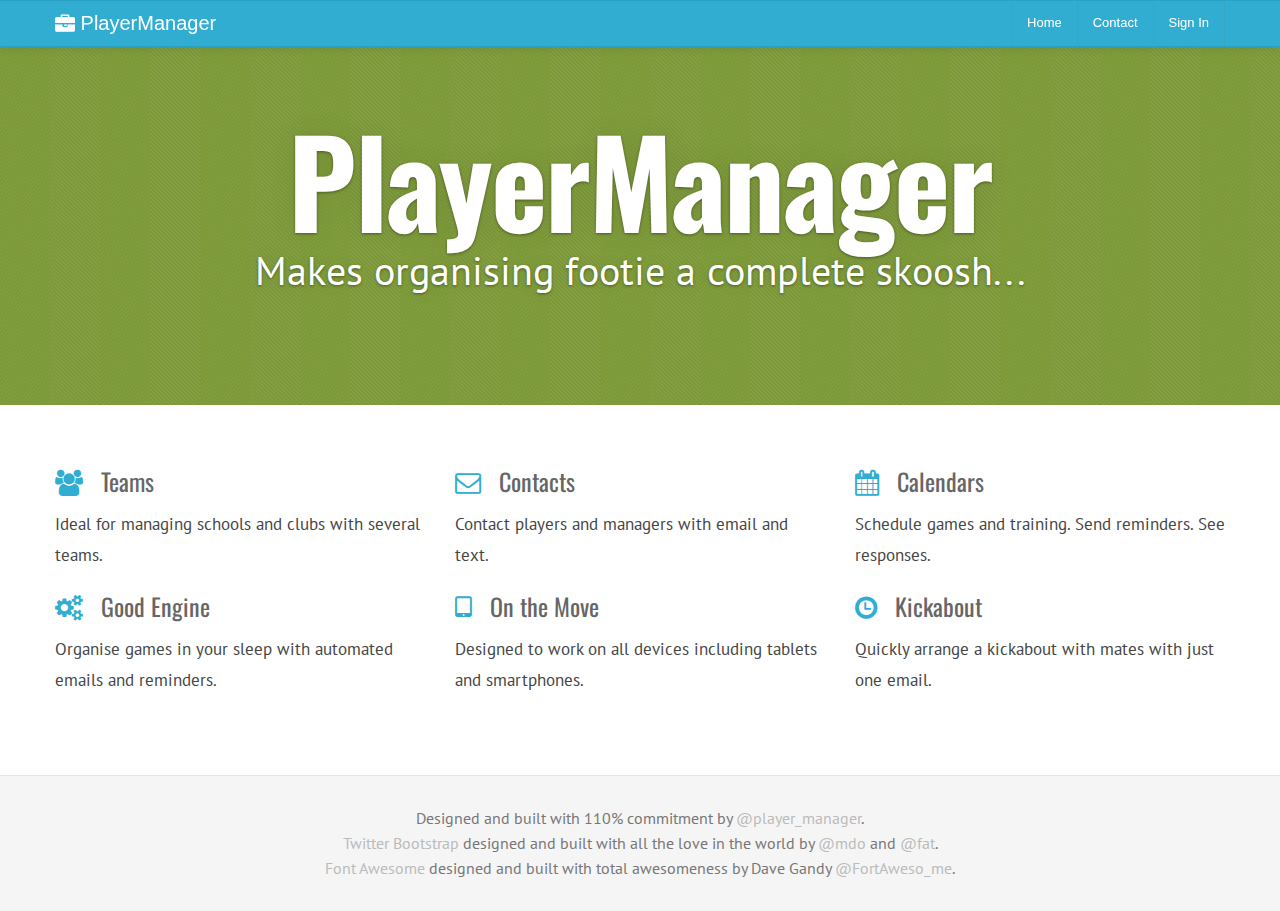
<file: public_html/index.html>
<!DOCTYPE html>
<html lang="en">
<head>
  <meta http-equiv="Content-Type" content="text/html; charset=UTF-8">
  <meta charset="utf-8">
  <!-- Title -->
  <title>PlayerManager</title>
  <!-- Description, Keywords -->
  <meta name="viewport" content="width=device-width, initial-scale=1.0">
  <meta name="description" content="Makes organising footie a complete skoosh...">
  <meta name="keywords" content="football soccer team game management organise organize">
  <meta name="author" content="Gerry McLarnon">
  
  <link href='http://fonts.googleapis.com/css?family=PT+Sans:400,700,400italic' rel='stylesheet' type='text/css'>
  <link href='http://fonts.googleapis.com/css?family=Oswald:400,700' rel='stylesheet' type='text/css'>

  <!-- Stylesheets -->
  <link href="style/bootstrap.min.css" rel="stylesheet">
  <link rel="stylesheet" href="style/font-awesome.min.css">
  <!--[if IE 7]>
  <link rel="stylesheet" href="style/font-awesome-ie7.css">
  <![endif]-->		
  <link href="style/style.css" rel="stylesheet">
<!-- Color Stylesheet - orange, blue, pink, brown, red or green-->
  <link href="style/blue-green.css" rel="stylesheet">    
  <link href="style/bootstrap-responsive.min.css" rel="stylesheet">
  
  <!-- HTML5 Support for IE -->
  <!--[if lt IE 9]>
  <script src="js/html5shim.js"></script>
  <![endif]-->

  <!-- Favicon -->
  <link rel="shortcut icon" href="img/favicon/favicon.png">
</head>

<body>

<!-- Navigation Starts -->

<!-- Note down the syntax before editing. It is the default twitter bootstrap navigation -->

    <div class="navbar navbar-inverse navbar-fixed-top">
      <div class="navbar-inner">
        <div class="container">
          <a class="btn btn-navbar" data-toggle="collapse" data-target=".nav-collapse">
            Menu
          </a>
          <a class="brand" href="./"><i class="icon-briefcase"></i>      PlayerManager</a>
          <div class="nav-collapse collapse">
            <!-- Navigation links starts here -->
            <ul class="nav pull-right">
              <!-- Main menu -->
              <li><a href="index.html">Home</a></li>
              <li><a href="contact.html">Contact</a></li>
              <li><a href="login.html">Sign In</a></li>
            </ul>
          </div>
        </div>
      </div>
    </div>
    
<!-- Navigation Ends -->   

    <div class="masthead jumbotron">
       <div class="container">
          <h1><span>PlayerManager</span></h1>
          <p id="tagline">Makes organising footie a complete skoosh...</p>
       </div>
    </div>

<!-- Content strats -->

<div class="content">
   <div class="container">
      <div class="row">
         <div class="span12">

                     
                     <!-- Features -->
                     <div class="marketing">
                     <!-- Features list. Note down the class name before editing. -->
                     
                     <div class="row">

                         <div class="span4 feat">
                             <h3><i class="icon-group"></i> Teams</h3>
                             <p>Ideal for managing schools and clubs with several teams.</p>
                         </div>

                         <div class="span4 feat">
                             <h3><i class="icon-envelope"></i> Contacts</h3>
                             <p>Contact players and managers with email and text.</p>
                         </div>

                         <div class="span4 feat">
                             <h3><i class="icon-calendar"></i> Calendars</h3>
                             <p>Schedule games and training. Send reminders. See responses.</p>
                         </div>

                         <div class="span4 feat">
                             <h3><i class="icon-cogs"></i> Good Engine</h3>
                             <p>Organise games in your sleep with automated emails and reminders.</p>
                         </div>

                         <div class="span4 feat">
                             <h3><i class="icon-tablet"></i> On the Move</h3>
                             <p>Designed to work on all devices including tablets and smartphones.</p>
                         </div>

                         <div class="span4 feat">
                             <h3><i class="icon-time"></i> Kickabout</h3>
                             <p>Quickly arrange a kickabout with mates with just one email. </p>
                         </div>

                     </div>
                     </div>
                     <div class="clearfix"></div>
            
         </div>
      </div>
   </div>
</div>   

<!-- Content ends --> 
	
<!-- Footer -->
<footer class="footer">
    <div class="container">
        <p>Designed and built with 110% commitment by <a href="http://twitter.com/player_manager" target="_blank">@player_manager</a>.</p>
        <p><a href="http://twitter.github.com/bootstrap/index.html">Twitter Bootstrap</a> designed and built with all the love in the world by <a href="http://twitter.com/mdo" target="_blank">@mdo</a> and <a href="http://twitter.com/fat" target="_blank">@fat</a>.</p>
        <p><a href="http://fortawesome.github.com/Font-Awesome/">Font Awesome</a> designed and built with total awesomeness by Dave Gandy <a href="http://twitter.com/fontaweso_me" target="_blank">@FortAweso_me</a>.</p>
    </div>
</footer>		

<!-- JS -->
<script src="js/jquery.js"></script>
<script src="js/bootstrap.min.js"></script>

</body>
</html>
</file>
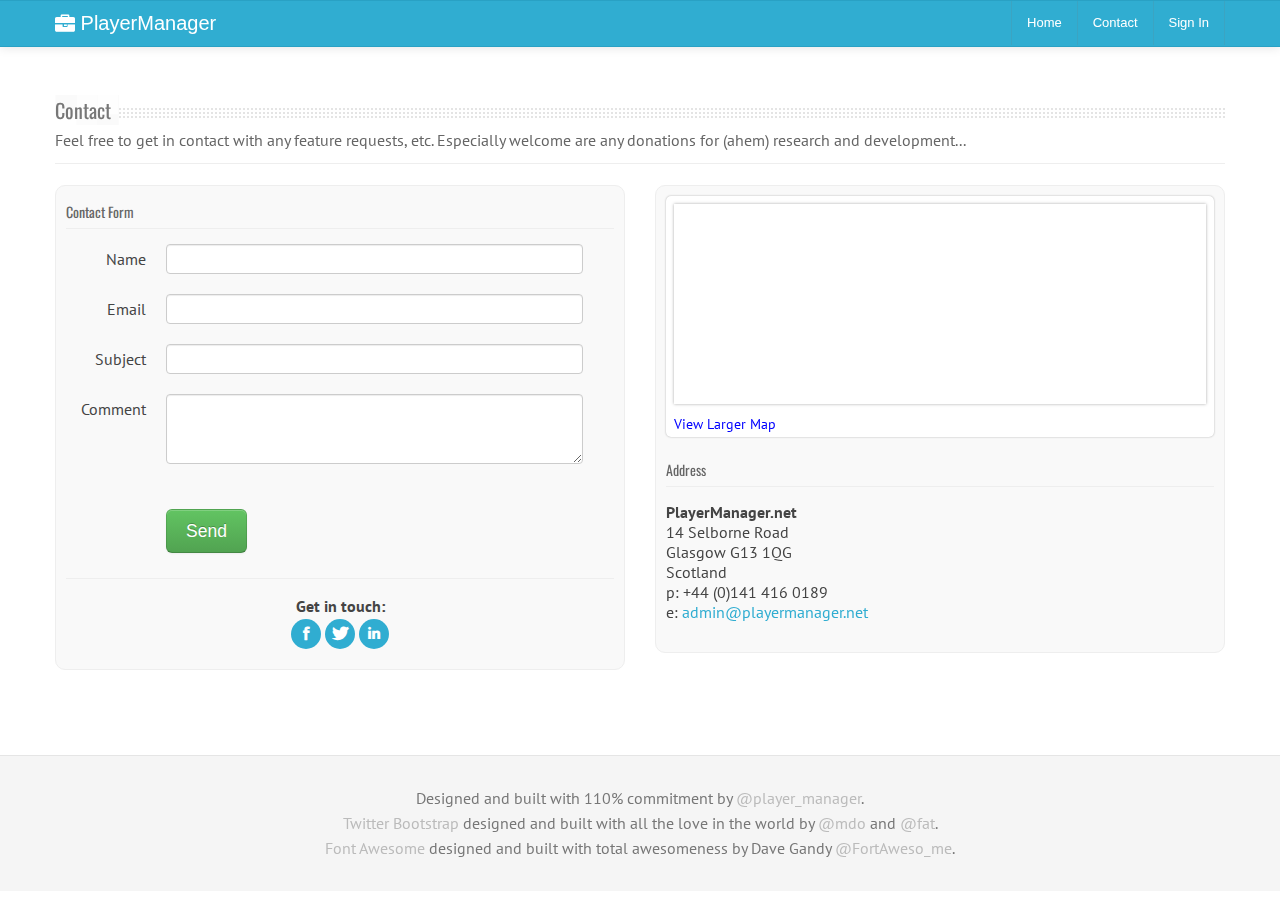
<file: public_html/contact.html>
<!DOCTYPE html>
<html lang="en">
<head>
  <meta http-equiv="Content-Type" content="text/html; charset=UTF-8">
  <meta charset="utf-8">
  <!-- Title -->
  <title>PlayerManager - Contact</title>
  <!-- Description, Keywords -->
  <meta name="viewport" content="width=device-width, initial-scale=1.0">
  <meta name="description" content="Makes organising footie a complete skoosh...">
  <meta name="keywords" content="football soccer team game management organise organize">
  <meta name="author" content="Gerry McLarnon">
  
  <link href='http://fonts.googleapis.com/css?family=PT+Sans:400,700,400italic' rel='stylesheet' type='text/css'>
  <link href='http://fonts.googleapis.com/css?family=Oswald:400,700' rel='stylesheet' type='text/css'>

  <!-- Stylesheets -->
  <link href="style/bootstrap.min.css" rel="stylesheet">
  <link rel="stylesheet" href="style/font-awesome.min.css">
  <!--[if IE 7]>
  <link rel="stylesheet" href="style/font-awesome-ie7.css">
  <![endif]-->		
  <link href="style/style.css" rel="stylesheet">
<!-- Color Stylesheet - orange, blue, pink, brown, red or green-->
  <link href="style/blue-green.css" rel="stylesheet">    
  <link href="style/bootstrap-responsive.min.css" rel="stylesheet">
  
  <!-- HTML5 Support for IE -->
  <!--[if lt IE 9]>
  <script src="js/html5shim.js"></script>
  <![endif]-->

  <!-- Favicon -->
  <link rel="shortcut icon" href="img/favicon/favicon.png">

<script>
var RecaptchaOptions = {
   theme: 'custom',
   lang: 'en',
   custom_theme_widget: 'recaptcha_widget'
};
</script>
</head>
<body>
<!-- Navigation Starts -->

<!-- Note down the syntax before editing. It is the default twitter bootstrap navigation -->

    <div class="navbar navbar-inverse navbar-fixed-top">
      <div class="navbar-inner">
        <div class="container">
          <a class="btn btn-navbar" data-toggle="collapse" data-target=".nav-collapse">
            Menu
          </a>
          <a class="brand" href="./"><i class="icon-briefcase"></i>      PlayerManager</a>
          <div class="nav-collapse collapse">
            <!-- Navigation links starts here -->
            <ul class="nav pull-right">
              <!-- Main menu -->
              <li><a href="index.html">Home</a></li>
              <li><a href="contact.html">Contact</a></li>
              <li><a href="login.html">Sign In</a></li>
            </ul>
          </div>
        </div>
      </div>
    </div>
    
<!-- Navigation Ends -->   

<!-- Content strats -->

<div class="content">
   <div class="container">
      <div class="row">
         <div class="span12">
            
            <!-- Contact starts -->
            
            <div class="contact">
               <div class="row">
                  <div class="span12">
                  
                     <!-- Contact hero -->
                     <div class="hero">
                        <!-- Title. Don't forget the <span> tag -->
                        <h3><span>Contact</span></h3>
                        <!-- para -->
                        <p>Feel free to get in contact with any feature requests, etc. Especially welcome are any donations for (ahem) research and development...</p>
                     </div>
                     <!-- Contact -->
                     
                     <div class="contact">
                        <div class="row">
                           <div class="span12">
                              
                           </div>
                        </div>
                        <div class="row">
                           <div class="span6">
                              <div class="cwell">
                                 <!-- Contact form -->
                                    <h5>Contact Form</h5>
                                    <hr />

                        <div id="kform">
				<form class="form-horizontal" name="kform">
                                    <input type="hidden" name="id" value="160338" />
                                            <!-- Name -->
                                          <div class="control-group">
                                            <label class="control-label" for="name">Name</label>
                                            <div class="controls">
                                                <input type="text" class="input-medium" id="name" name="name">
                                            </div>
                                          </div>
                                          
                                          <!-- Email -->
                                          <div class="control-group">
                                            <label class="control-label" for="email">Email</label>
                                            <div class="controls">
                                                <input type="text" class="input-medium" id="email" name="email">
                                            </div>
                                          </div>
                                          
                                          <!-- Subject -->
                                          <div class="control-group">
                                            <label class="control-label" for="subject">Subject</label>
                                            <div class="controls">
                                              <input type="text" class="input-medium" id="subject" name="subject">
                                            </div>
                                          </div>
                                          
                                          <!-- Comment -->
                                          <div class="control-group">
                                            <label class="control-label" for="comment">Comment</label>
                                            <div class="controls">
                                                <textarea class="input-madium" id="comment" rows="3" name="message"></textarea>
                                            </div>
                                          </div>
                        
			<!--<p><script type="text/javascript" src="http://www.google.com/recaptcha/api/challenge?k=6LdVSccSAAAAAA2-zND1kv2wt0jAi3wIRwx76iDW"></script>

                        <noscript>
                                <iframe src="http://www.google.com/recaptcha/api/noscript?k=6LdVSccSAAAAAA2-zND1kv2wt0jAi3wIRwx76iDW" height="300" width="500" frameborder="0"></iframe><br/>
                                <textarea name="recaptcha_challenge_field" rows="3" cols="40"></textarea>
                                <input type="hidden" name="recaptcha_response_field" value="manual_challenge"/>
                        </noscript></p>-->
			<div class="control-group">
				<div id="recaptcha_widget" style="display:none" class="controls">
					<div id="recaptcha_image"></div> 
					<div class="recaptcha_only_if_incorrect_sol" style="color:red">Incorrect please try again</div> 
					 
					<label class="recaptcha_only_if_image">Enter the words above:</label> 
					<label class="recaptcha_only_if_audio">Enter the numbers you hear:</label> 
					 
					<input type="text" id="recaptcha_response_field" name="recaptcha_response_field" class="span-6" />  <a href="javascript:Recaptcha.showhelp()">?</a>
					 
					<div class="clear">
						<small>
							<span class="recaptcha_only_if_image">See</span>
							<span class="recaptcha_only_if_audio">Listen to</span>
							<a href="javascript:Recaptcha.reload()">different words</a> or 
							<span class="recaptcha_only_if_image"><a href="javascript:Recaptcha.switch_type('audio')">listen to the words</a></span>
							<span class="recaptcha_only_if_audio"><a href="javascript:Recaptcha.switch_type('image')">see the words</a></span>
						</small>
					</div>

                                        <div id="response">

                                        </div>

                                </div>
                        
				<script type="text/javascript" src="http://www.google.com/recaptcha/api/challenge?k=6LdVSccSAAAAAA2-zND1kv2wt0jAi3wIRwx76iDW"></script>

                                <noscript>
                                        <iframe src="http://www.google.com/recaptcha/api/noscript?k=6LdVSccSAAAAAA2-zND1kv2wt0jAi3wIRwx76iDW" height="300" width="500" frameborder="0"></iframe><br/>
                                        <textarea name="recaptcha_challenge_field" rows="3" cols="40"></textarea>
                                        <input type="hidden" name="recaptcha_response_field" value="manual_challenge"/>
                                </noscript>			
                        </div>

                        <div class="form-actions">
                            <button name="send" class="btn btn-success btn-large">Send</button>
			</div>
		</form>
	</div>
                                    
                                    
                                    <hr />
                                    
                                       <div class="csoci">  
                                           <!-- Social media icons -->
                                           <strong>Get in touch:</strong>
                                           <div class="social">
                                                <a href="http://www.gerrymclarnon.com"><i class="icon-facebook"></i></a>
                                                <a href="http://twitter.com/player_manager"><i class="icon-twitter"></i></a>
                                                <a href="http://www.linkedin.com/in/gerrymclarnon"><i class="icon-linkedin"></i></a>
                                           </div>
                                       </div>
                                 </div>
                           </div>
                           <div class="span6">
                                 <div class="cwell">
                              <!-- Google maps -->
                              <div class="gmap">
                                 <iframe height="200" frameborder="0" scrolling="no" marginheight="0" marginwidth="0" src="https://maps.google.co.uk/maps?f=q&amp;source=s_q&amp;hl=en&amp;geocode=&amp;q=Glasgow+G13+1QG&amp;aq=0&amp;oq=g13+1qg&amp;sll=55.85546,-4.232459&amp;sspn=0.312178,0.598068&amp;ie=UTF8&amp;hq=&amp;hnear=Glasgow+G13+1QG,+United+Kingdom&amp;t=m&amp;z=14&amp;iwloc=A&amp;ll=55.884097,-4.329254&amp;output=embed"></iframe><br /><small><a href="https://maps.google.co.uk/maps?f=q&amp;source=embed&amp;hl=en&amp;geocode=&amp;q=Glasgow+G13+1QG&amp;aq=0&amp;oq=g13+1qg&amp;sll=55.85546,-4.232459&amp;sspn=0.312178,0.598068&amp;ie=UTF8&amp;hq=&amp;hnear=Glasgow+G13+1QG,+United+Kingdom&amp;t=m&amp;z=14&amp;iwloc=A&amp;ll=55.884097,-4.329254" style="color:#0000FF;text-align:left">View Larger Map</a></small>
                              </div>
                              
                                    <!-- Address section -->
                                       <h5>Address</h5>
                                       <hr />
                                       <div class="address">
                                           <address>
                                              <!-- Company name -->
                                              <strong>PlayerManager.net</strong><br>
                                              <!-- Address -->
                                              14 Selborne Road<br>
                                              Glasgow G13 1QG<br>
                                              Scotland<br>
                                              <!-- Phone number -->
                                              p: +44 (0)141 416 0189<br>
                                              <!-- Email -->
                                              e:<a href="mailto:admin@playermanager.net"> admin@playermanager.net</a>
                                           </address>
                                       </div>
                                 </div>
                           </div>
                        </div>
                        
                     </div>
                     
                  </div>
               </div>
            </div>
            
            
            <!-- Service ends -->
            
         </div>
      </div>
   </div>
</div>   

<!-- Content ends --> 
	
<!-- Footer -->
<!-- Footer -->
<footer class="footer">
    <div class="container">
        <p>Designed and built with 110% commitment by <a href="http://twitter.com/player_manager" target="_blank">@player_manager</a>.</p>
        <p><a href="http://twitter.github.com/bootstrap/index.html">Twitter Bootstrap</a> designed and built with all the love in the world by <a href="http://twitter.com/mdo" target="_blank">@mdo</a> and <a href="http://twitter.com/fat" target="_blank">@fat</a>.</p>
        <p><a href="http://fortawesome.github.com/Font-Awesome/">Font Awesome</a> designed and built with total awesomeness by Dave Gandy <a href="http://twitter.com/fontaweso_me" target="_blank">@FortAweso_me</a>.</p>
    </div>
</footer>		
                                    
<!-- JS -->
<script src="js/jquery.js"></script>
<script src="js/bootstrap.min.js"></script>
<script type="text/javascript">
        $(function() {
                $("button[name=send]").click(function() {
                        // validate and process form here
                        var id = $('input[name=id]').val();
                        var name = $('input[name=name]').val();
                        var email = $('input[name=email]').val();
                        var subject = $('input[name=subject]').val();
                        var message = $('textarea[name=message]').val();
                        var recaptcha_challenge_field = $('input[name=recaptcha_challenge_field]').val();
                        var recaptcha_response_field = $('input[name=recaptcha_response_field]').val();
			
                        var dataString = 'id='+ id + '&name=' + name + '&email=' + email + '&subject=' + subject + '&message=' + message + '&recaptcha_challenge_field=' + recaptcha_challenge_field + '&recaptcha_response_field=' + recaptcha_response_field;

                        if (name.length == 0 || 
                            email.length == 0 ||
                            subject.length == 0 ||
                            message.length == 0 ||
                            recaptcha_response_field.length == 0) {
                            $('#response').html('<div class="alert alert-error"><button type="button" class="close" data-dismiss="alert">&times;</button><strong>Oops!</strong> All fields are required.</div>');
                            return false;
                        }

                        $('#response').html("Sending...");
			
                        $.ajax({
                                type: "POST",
                                url: "http://kontactr.com/xuser/process",
                                data: dataString,
                                dataType: "text",
                                success: function(html) {
                                                if(html == "1")
                                                {
                                                        $('#response').html('<div class="alert alert-error"><button type="button" class="close" data-dismiss="alert">&times;</button><strong>Oops!</strong> All fields are required.</div>');
                                                        $('input[value=]').first().focus();
                                                }
                                                else if(html == "2")
                                                {
                                                        $('#response').html('<div class="alert alert-error"><button type="button" class="close" data-dismiss="alert">&times;</button><strong>Oops!</strong> Invalid email address.</div>');
                                                        $('input[name=email]').focus();
                                                }
                                                else if(html == "3")
                                                {
                                                        $('#response').html('<div class="alert alert-error"><button type="button" class="close" data-dismiss="alert">&times;</button><strong>Oops!</strong> Incorrect code entered.</div>');
                                                        $('input[name=recaptcha_response_field]').focus();
                                                }
                                                else// if(html == "Success")
                                                {
                                                        $('#response').html('<div class="alert"><button type="button" class="close" data-dismiss="alert">&times;</button><strong>Thanks!</strong> Message sent successfully.</div>');
                                                }
                                            },
                                error: function(html) {
                                                /* 
                                                 * TODO - replace after playermanager recaptcha enabled Contact WebService 
                                                 * has been implemented with real error handling 
                                                 * 
                                                 */
                                                $('#response').html('<div class="alert"><button type="button" class="close" data-dismiss="alert">&times;</button><strong>Thanks!</strong> Message sent successfully.</div>');
                                            }
                        });
			
                        return false;
                });
        });
</script>

</body>
</html>
</file>
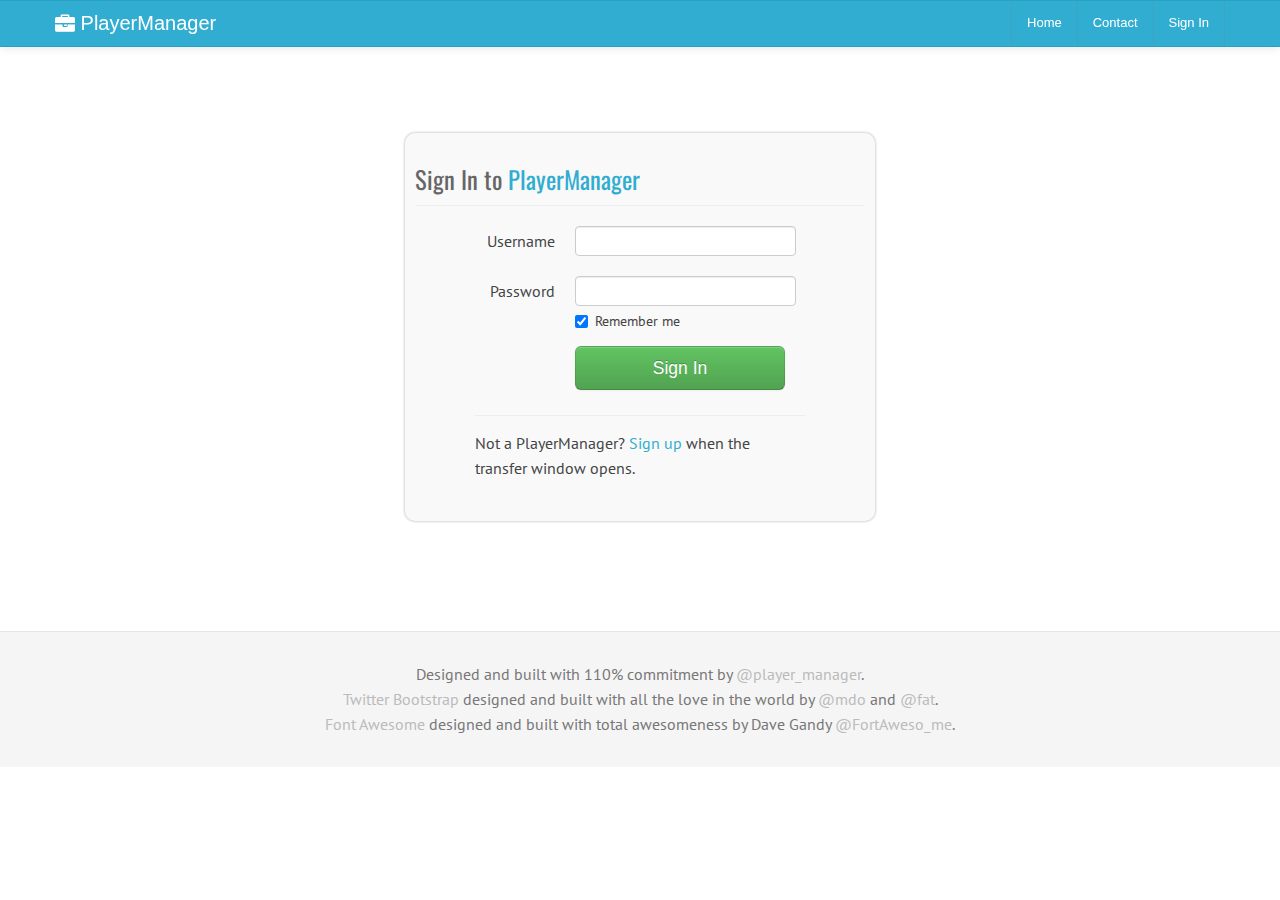
<file: public_html/login.html>
<!DOCTYPE html>
<html lang="en">
<head>
  <meta http-equiv="Content-Type" content="text/html; charset=UTF-8">
  <meta charset="utf-8">
  <!-- Title -->
  <title>PlayerManager - Sign In</title>
  <!-- Description, Keywords -->
  <meta name="viewport" content="width=device-width, initial-scale=1.0">
  <meta name="description" content="Makes organising footie a complete skoosh...">
  <meta name="keywords" content="football soccer team game management organise organize">
  <meta name="author" content="Gerry McLarnon">
  
  <link href='http://fonts.googleapis.com/css?family=PT+Sans:400,700,400italic' rel='stylesheet' type='text/css'>
  <link href='http://fonts.googleapis.com/css?family=Oswald:400,700' rel='stylesheet' type='text/css'>

  <!-- Stylesheets -->
  <link href="style/bootstrap.css" rel="stylesheet">
  <link rel="stylesheet" href="style/font-awesome.min.css">
  <!--[if IE 7]>
  <link rel="stylesheet" href="style/font-awesome-ie7.css">
  <![endif]-->		
  <link href="style/style.css" rel="stylesheet">
<!-- Color Stylesheet - orange, blue, pink, brown, red or green-->
  <link href="style/blue-green.css" rel="stylesheet">    
  <link href="style/bootstrap-responsive.min.css" rel="stylesheet">
  
  <!-- HTML5 Support for IE -->
  <!--[if lt IE 9]>
  <script src="js/html5shim.js"></script>
  <![endif]-->

  <!-- Favicon -->
  <link rel="shortcut icon" href="img/favicon/favicon.png">
</head>

<body>

<!-- Navigation Starts -->

<!-- Note down the syntax before editing. It is the default twitter bootstrap navigation -->

    <div class="navbar navbar-inverse navbar-fixed-top">
      <div class="navbar-inner">
        <div class="container">
          <a class="btn btn-navbar" data-toggle="collapse" data-target=".nav-collapse">
            Menu
          </a>
          <a class="brand" href="./"><i class="icon-briefcase"></i>      PlayerManager</a>
          <div class="nav-collapse collapse">
            <!-- Navigation links starts here -->
            <ul class="nav pull-right">
              <!-- Main menu -->
              <li><a href="index.html">Home</a></li>
              <li><a href="contact.html">Contact</a></li>
              <li><a href="login.html">Sign In</a></li>
            </ul>
          </div>
        </div>
      </div>
    </div>
    
<!-- Navigation Ends -->   

<!-- Content strats -->

<div class="content">
   <div class="container">
      <div class="row">
         <div class="span12">
            
            <!-- Login starts -->
            
               <div class="row">
                  <div class="span12">
                     <div class="logreg-page">
                        <h3>Sign In to <span class="color">PlayerManager</span></h3>                        
                        <hr />
                                    <div class="form">
                                      <!-- Login form (not working)-->
                                      <form class="form-horizontal">
                                          <!-- Username -->
                                          <div class="control-group">
                                            <label class="control-label" for="username">Username</label>
                                            <div class="controls">
                                              <input type="text" class="input-large" id="username">
                                            </div>
                                          </div>
                                          <!-- Password -->
                                          <div class="control-group-remember-me">
                                            <label class="control-label" for="password">Password</label>
                                            <div class="controls">
                                              <input type="password" class="input-large" id="password">
                                            </div>
                                          </div>
                                          <div class="control-group-remember-me">
                                            <div class="controls">
                                              <label class="checkbox">
                                                  <input type="checkbox" checked="checked"> 
                                                  <span>Remember me</span>
                                              </label>
                                            </div>
                                          </div>
                                          <!-- Buttons -->
                                          <div class="form-actions">
                                             <!-- Buttons -->
                                             <button type="submit" class="btn btn-success btn-large btn-block alignright">Sign In</button>
                                          </div>
                                      </form>
                                      <hr />
                                          <div class="lregister">
                                             Not a PlayerManager? <a href="#">Sign up</a> when the transfer window opens.
                                          </div>
                                    </div>                           
                     </div>
                  </div>
               </div>
            
            <!-- Login ends -->
            
         </div>
      </div>
   </div>
</div>   

<!-- Content ends --> 
	
<!-- Footer -->
<footer class="footer">
    <div class="container">
        <p>Designed and built with 110% commitment by <a href="http://twitter.com/player_manager" target="_blank">@player_manager</a>.</p>
        <p><a href="http://twitter.github.com/bootstrap/index.html">Twitter Bootstrap</a> designed and built with all the love in the world by <a href="http://twitter.com/mdo" target="_blank">@mdo</a> and <a href="http://twitter.com/fat" target="_blank">@fat</a>.</p>
        <p><a href="http://fortawesome.github.com/Font-Awesome/">Font Awesome</a> designed and built with total awesomeness by Dave Gandy <a href="http://twitter.com/fontaweso_me" target="_blank">@FortAweso_me</a>.</p>
    </div>
</footer>		

<!-- JS -->
<script src="js/jquery.js"></script>
<script src="js/bootstrap.min.js"></script>
</body>
</html>
</file>
<file: public_html/style/blue-green.css>
/* Green Color CSS */

body{
border-top:3px solid #30add1;
}

.color{
color:#30add1;
}

a, a:visited{
color:#30add1;
}

a:hover{
color:#29a1c4;
}

.navbar-inner{
background: #30add1 !important;
border-top:1px solid #29a1c4 !important;
border-bottom:1px solid #29a1c4 !important; 
}

.navbar .btn{
background:#29a1c4 !important;  
}

.navbar .btn:hover{
background:#30add1 !important;
}

.navbar .nav{
border-right:1px solid #3ba4c2;
}

.navbar .nav > li > a{
background: #30add1; 
border-left:1px solid #3ba4c2;
}

.navbar .nav > li > a:hover{
background:#29a1c4 !important;
}

.navbar .nav .active > a,
.navbar .nav .active > a:hover,
.navbar .nav .active > a:focus {
background: #29a1c4 !important;
}

.dropdown-toggle{
background: #30add1 !important;
}


.dropdown-menu{
background:#30add1 !important;
border:1px solid #29a1c4;
}

.dropdown-menu a{
background:#30add1 !important;
border-bottom:1px solid #29a1c4;
}

.dropdown-menu a:hover,.dropdown-menu a:focus{
background:#29a1c4 !important;
}

.social i{
background:#30add1;
}

.social i:hover{
background:#29a1c4;
}

.flex-caption{
border-left:4px solid #30add1;
}

.hero-unit {
/*
padding-bottom: 5px;
*/
background-color: #81994D;
color: #FFFFFF;
border: 1px solid #ddd;
}

.service i{
color:#30add1;
}

/* Timeline */

.time .tidate{
background:#30add1;
}

.time .timatter{
border-bottom:2px solid #30add1;
}

/* Events - Accordion*/

.events .accordion-heading h5{
background:#30add1;
}

/* Slider */

.da-slider{
border-top: 4px solid #30add1;
border-bottom: 4px solid #30add1;
}

.da-slide h2{
color:#30add1;
}

.da-slide .da-link{
background:#30add1;
}

/* Testimonial */

.test{
border-bottom:2px solid #30add1;
}

.test-arrow{
border-top-color: #30add1;
}

/* Feature alt */

.afeature:hover{
border:5px solid #30add1;
}

.afmatter i{
color:#30add1;
}

.rpost1:hover,.rpost2:hover{
border-bottom:2px solid #30add1;
}

.accordion-heading i{
color:#30add1;
}

.process i{
color:#30add1;
}

.process-meta span{
background:#30add1;
}

.feat h3 i{
color:#30add1;
}

.feat h4 i{
color:#30add1;
}

.content ul li{
background-image:url('../img/list-b.png');
}

.blog .meta i{
color:#30add1;
}

.posts .tags a{
background:#30add1;
border:1px solid #29a1c4;
border-bottom:3px solid #29a1c4;
}

.posts .tags a:hover{
border-bottom:3px solid #30add1;
background:#29a1c4;
border:1px solid #29a1c4;
}

.paging a:hover{
background: #30add1;
border:1px solid #29a1c4;
}

.paging .current{
background: #30add1;
border:1px solid #29a1c4;
}

.serv .simg i{
color:#30add1;
}

.button a, .button a:visited{
background:#30add1;
border-bottom:2px solid #29a1c4;
}

.button a:hover{
background:#29a1c4;
}

.pricel .phead-top{
background:#30add1;
border:1px solid #29a1c4;
}

.pricel .phead-bottom{
border-top:1px solid #29a1c4;
}

.nav-tabs > li > a:hover{
background:#30add1;
}

.about .asocial i{
background:#30add1;
}

.resume h4{
background:#30add1;
}

.resume h5{
color:#30add1;
}

footer ul li{
background-image:url('../img/list-b.png');
}
</file>
<file: public_html/style/style.css>
/* Add additional stylesheets below
-------------------------------------------------- */
/*
  Bootstrap's documentation styles
  Special styles for presenting Bootstrap's documentation and examples
*/



/* Body and structure
-------------------------------------------------- */
body{
    position: relative;
    padding-top: 40px;
    font-family: "PT Sans", Arial, Helvetica, sans-serif;
    /*
    background:#fff url('../img/body-back.png') repeat;
    */
    font-size:16px;
    line-height:25px;
    text-shadow:none !important;
    color:#444;
}

h1,h2,h3,h4,h5,h6{
    font-family: "Oswald", sans-serif;
    font-weight:normal;
    color:#666;
    margin:3px 0px;
    padding:3px 0px;
}

hr{
    margin:3px 0px 15px 0px;
    padding:0px;
    border-top:0px;
    border-bottom:1px solid #eee;
    height:0px;
}

.bor{
    height:20px;
    margin:20px 0px 15px 0px;
    background:url('../img/dot.png') repeat-x;
}

.center{
    text-align:center;
}

a:hover,a:active,a:focus {
    outline: 0;
}

:focus {outline:none;}

::-moz-focus-inner {border:0;}

.form{
    margin:20px 60px;
}

form input{
    font-size:12px !important;
}

.form-horizontal .control-group-remember-me {
  margin-bottom: 0px;
  *zoom: 1;
}

.form-horizontal input[type="text"],.form-horizontal input[type="password"], .form-horizontal textarea{
    width:90%;
}

.form-horizontal button{
/*    font-size:12px;*/
}

.form-horizontal .control-label {
    width: 80px;
    font-size: 16px;
}

.form-horizontal .controls {
    margin-left: 100px;
}

.form-horizontal .controls:first-child {
    *padding-left: 100px;
}

.form-horizontal .form-actions {
    padding-left: 100px;
}

.form-actions {
    padding: 5px 20px 5px;
    background:transparent;
    border-top:0px;
    margin-top: 0px;
    margin-bottom: 0px;
}

.well{
    padding:5px 10px;
    background:#eee url('../img/header-back.png') repeat;
}

/* Image alignment for WP */

.alignleft, img.alignleft {
    margin-right: 8px;
    margin-top:5px;
    display: inline;
    float: left;
}

.alignright, img.alignright {
    margin-left: 8px;
    margin-top:5px;
    display: inline;
    float: right;
}

.aligncenter, img.aligncenter {
    margin-right: auto;
    margin-left: auto;
    display: block;
    clear: both;
}

/* Button */

a.btn, a.btn:visited, a.btn:hover{
    color:#333 !important;
}

a.btn-primary,a.btn-primary:visited,a.btn-primary:hover,
a.btn-warning,a.btn-warning:visited,a.btn-warning:hover,
a.btn-danger,a.btn-danger:visited,a.btn-danger:hover,
a.btn-success,a.btn-success:visited,a.btn-success:hover,
a.btn-info,a.btn-info:visited,a.btn-info:hover,
a.btn-inverse,a.btn-inverse:visited,a.btn-inverse:hover{
    color:#fff !important;
}

/* Header */

header{
    padding:25px 0px 0px 0px;
    border-bottom:1px solid #ddd;
    background:url('../img/header-back.png') repeat;
}

header h1 a, header h1 a:visited, header h1 a:hover{
    color:#777;
    text-decoration:none;
    font-size:45px;
    line-height:55px;
}

header span{
    font-family:Georgia, "Times New Roman", serif;
}

header .list{
    position:relative;
    top:-25px;
    width:230px;
    background:#fff;
    padding:7px 10px;
    border:1px solid #ddd;
    box-shadow:0px 1px 2px #ddd;
    border-top:none;
    border-bottom-left-radius:10px;
    border-bottom-right-radius:10px;
    font-size:12px;
    line-height:20px;
    color:#777;
}

header .list hr{
    margin:2px 0px 6px 0px;
}

/* Navigation */

.navbar{
    margin:0px 0px 15px 0px;
    font-family:Tahoma, Verdana, Arial, Helvetica, sans-serif;
}

.navbar-inner > .container{
    width:940px;
}

.navbar-inner{
    border-radius:0px;
    background-image: none;
    background-repeat: no-repeat;
    filter: none !important;
    border-left:0px !important;
    border-right:0px !important;
}

.navbar .btn{
    font-size:13px;
    padding:4px 10px;
    color:#fff !important;
    text-shadow:none !important;
}

.navbar .btn:hover{
    color: #fff !important;
} 

.navbar .caret{
    border-top-color:#fff !important;
    border-bottom-color:#fff !important;
}

.navbar .brand{
    color:#fff !important;
    text-shadow:none !important;
}

.navbar .nav > li > a{
    text-shadow:none !important;
    padding:12px 15px 12px;
    color:#fff !important;
    -webkit-transition:background 1s ease;
    -moz-transition:background 1s ease;
    -o-transition:background 1s ease;
    transition:background 1s ease;
    font-size:13px !important;
}

.navbar .nav > li > a:hover{
    color:#fff !important;
    -webkit-transition:background 1s ease;
    -moz-transition:background 1s ease;
    -o-transition:background 1s ease;
    transition:background 1s ease;
}

.navbar .nav .active > a,
.navbar .nav .active > a:hover,
.navbar .nav .active > a:focus {
    color: #ffffff;
    box-shadow:none;
}


.nav-collapse a{
    font-weight:normal !important;
    text-shadow:none !important;
}

.dropdown-menu{
    border-radius:0px !important;
    box-shadow:none !important;
    border-bottom:none !important;
    padding:0px 0px;
    margin:0px;
    text-shadow:none !important;
    z-index: 2000;
}

.dropdown-menu a{
    padding:8px 10px !important;
    color:#fff !important;
    -webkit-transition:background 1s ease;
    -moz-transition:background 1s ease;
    -o-transition:background 1s ease;
    transition:background 1s ease;
    font-size:13px !important;
    text-shadow:none !important;
}

.dropdown-menu a:hover,.dropdown-menu a:focus{
    filter:none !important;
    -webkit-transition:background 1s ease;
    -moz-transition:background 1s ease;
    -o-transition:background 1s ease;
    transition:background 1s ease;
}

.dropdown-menu::after, .dropdown-menu::before{
    border:none !important;
}

/* Social */

.social{
    font-size:16px;
    margin-bottom:10px;
}

.social a, .social a:visited, .social a:hover{
    color:#fff;
    text-decoration:none;
}

.social i{
    height:30px;
    width:30px;
    text-align:center;
    line-height:30px;
    -webkit-transition:background 1s ease;
    -moz-transition:background 1s ease;
    -o-transition:background 1s ease;
    transition:background 1s ease;
    border-radius:30px;
}

.social i:hover{
    -webkit-transition:background 1s ease;
    -moz-transition:background 1s ease;
    -o-transition:background 1s ease;
    transition:background 1s ease;
}

/* Content */
.content {
    padding-top: 50px;
}

.content ul{
    list-style-type: none !important;
    padding: 0px;
    margin: 0px;
}

.content ul li{
    background-repeat: no-repeat;
    background-position: 2px 7px; 
    background-size:13px 13px;
    padding:4px 0px;
    padding-left: 21px; 
}

.flexslider  ul li{
    background-image:none;
    padding:0px;
}

.flexslider{
    margin-top:10px;
    margin-bottom:15px;
    border:1px solid #bbb;
    padding:1px;
    border-radius:0px;
    box-shadow:none;
}

.flexslider .flex-control-nav{
    bottom:0px;
}

.flex-control-paging li a{
    background:#fff;
    box-shadow:0px 0px 3px #555;
}

.flex-control-paging li a:hover{
    background:#ccc;
}

.flex-control-paging li a.flex-active{
    background:#ccc;
}

.flexslider .slides > li {
    position:relative;
}

.flex-caption{
    width: 40%;
    padding: 10px;
    margin: 0 0 40px 40px;
    background-color: #222;
    background: rgba(0, 0, 0, 0.8);
    position: absolute;
    display: block;
    left: 0;
    bottom: 0;
}

.flex-caption h3 {
    color: #fff;
    font-size: 16px;
    padding-bottom: 5px;
    margin:0;
    margin-bottom:3px;
    line-height: 22px;
}

.flex-caption h3 span{
    padding-bottom:3px;
    border-bottom:1px solid #444;
}

.flex-caption p {
    margin:0;
    line-height: 19px;
    color: #ddd;
}

/* Home page main */

.main-content .main-meta{
    font-size:20px;
    color:#888;
}

.main-box{
    padding:8px 10px;
    background: #f9f9f9;
    border: 1px solid #eee;
    border-bottom: 3px solid #eee;
    border-radius: 10px;
}

.main-box h4{
    border-bottom: 1px solid #eee;
    padding-bottom: 8px;
}

.main-box p{
    margin-bottom:0px;
}

/* Homepage Service */

.services{
    margin:20px 0px;
}

.service{
    background:#fff;
    padding:3px 10px;
    border:1px solid #e7e7e7;
    margin-bottom:10px;
    border-radius:5px;
    border-bottom:3px solid #eee;
}

.service h5{
    padding:3px 0px 8px 0px;
    margin:3px 0px 4px 0px;
    border-bottom:1px solid #f1f1f1;
}

.service i{
    font-size:20px;
    margin-top:3px;
    margin-right:8px;
}

/* CTA */

.cta{
    background:#f9f9f9;
    box-shadow: 0px 0px 1px #ccc;
    padding:10px 20px;
    border:1px solid #e8e8e8;
    border-radius:5px;
    margin:20px 0px;
}

.cta p{
    padding:3px 0px;
    margin:0px;
}

.cta .cbig{
    font-size:23px;
    color:#555;
}

.cta .csmall{
    font-size:15px;
    color:#444;
}

.cta a, .cta a:visited{
    line-height:30px !important;
    font-size:14px !important;
}

/* Recent Posts */

.rposts{
    margin:20px 0px;
}

.rposts h4{
    padding-bottom:8px;
    margin-bottom:8px;
    border-bottom:1px solid #eee;
}

.rpost1{
    width:48%;
    float:left;
    border-bottom:2px solid #eee;
    margin-bottom:10px;
    margin-top:5px;
}

.rpost2{
    width:48%;
    float:left;
    margin-left:15px;
    border-bottom:2px solid #eee;
    margin-bottom:10px;
    margin-top:5px;
}

.rpost1:hover,.rpost2:hover{
    -webkit-transition:border-bottom 1s ease;
    -moz-transition:border-bottom 1s ease;
    -o-transition:border-bottom 1s ease;
    transition:border-bottom 1s ease;
}

.rposts h5{
    margin:3px 0px;
    padding:3px 0px;
}

.rposts .rdetails{
    line-height:22px;
    padding:5px;
    background:#fafafa;
    text-align:center;
}

.rposts .rdetails:hover{
    background:#f7f7f7;
    -webkit-transition:background 1s ease;
    -moz-transition:background 1s ease;
    -o-transition:background 1s ease;
    transition:background 1s ease;
}

/* Timeline */

.time{
    margin:5px 0px 10px 0px;
    padding:5px 0px 10px 0px;
    border-bottom:1px solid #f4f4f4;
}

.time .tidate{
    width:50px;
    height:50px;
    text-align:center;
    line-height:50px;
    float:left;
    color:#fff;
    font-weight:700;
    font-size:14px;
    border-radius:30px;
}

.time .timatter{
    width:80%;
    float:right;
    background:#fff;
    border:1px solid #ddd;
    padding:5px 10px;
}

/* Events - Accordion*/

.events .accordion-group{
    border-radius:0px;
    border:none;
    margin:10px 0px;
    color:#666;
}

.events .accordion-heading h5{
    font-size:16px;
    color:#fff;
    padding:10px;
}

.events .accordion-heading h5 span{
    display:block !important;
    font-size:12px !important;
}

.events .accordion-heading .accordion-toggle {
    display: block;
    padding:0px;
}

.events .accordion-heading i{
    background:#f6f6f6;
    border:1px solid #eee;
    font-size:13px;
    height:25px;
    width:25px;
    padding:0px;
    margin:0px;
    margin-right:5px;
    line-height:22px;
    text-align:center;
    border-radius:40px;
}

.events .accordion-inner{
    border:none;
    padding:0px;
    background:#fafafa;
    padding:10px 10px 0px 10px;
    border:1px solid #e8e8e8;
    margin-bottom:5px;
}

.events .accordion li{
    line-height:20px;
}

.events .accordion-heading a, .events  .accordion-heading a:visited, .events  .accordion-heading a:hover{
    border:0px !important;
    text-decoration:none;
}

/* FAQ - Accordion*/

.faq .accordion-group{
    border-radius:0px;
    border:none;
    margin:10px 0px;
    color:#666;
}

.faq .accordion-heading h5{
    font-size:16px;
    color:#888;
}

.faq .accordion-heading .accordion-toggle {
    display: block;
    padding:0px;
}

.faq .accordion-heading i{
    background:#f6f6f6;
    border:1px solid #eee;
    font-size:13px;
    height:25px;
    width:25px;
    padding:0px;
    margin:0px;
    margin-right:5px;
    line-height:22px;
    text-align:center;
    border-radius:40px;
}

.faq .accordion-inner{
    border:none;
    padding:0px;
    background:#fafafa;
    padding:10px 10px 0px 10px;
    border-radius:5px;
    border:1px solid #e8e8e8;
    margin-bottom:5px;
}

.faq .accordion li{
    line-height:20px;
}

.faq .accordion-heading a,.faq  .accordion-heading a:visited,.faq  .accordion-heading a:hover{
    border:0px !important;
    text-decoration:none;
}

/* Hero */

.hero{
    margin-bottom:20px;
    padding-bottom:0px;
    border-bottom:1px solid #eee;
}

.hero h3{
    padding:0px;
    margin:0px;
    font-size:20px;
    line-height:35px;
    color:#777;
    background:url('../img/dot.png') left center repeat-x;
    background-size:4px 20px;
}

.hero h3 span{
    background:#fff url('../img/body-back.png') repeat;
    padding-right:8px;
}

.hero p{
    color:#666;
}

.hero-unit {
    /*
    padding-bottom: 5px;
    background-color: #F3F3F3;
    border: 1px solid #ddd;
    */
    text-align: center;
}

/* Features */

.feat-a{
    width:48%;
    float:left;
    margin-right:10px;
}

.feat-b{
    width:48%;
    float:right;
}

.feat{
    padding:0px;
    /* border-bottom:1px solid #eee; */
}

.feat h3{
    font-size:24px;
    margin-bottom:5px;
}

.feat h3 i{
    font-size:26px;
    margin-right:12px;
    margin-top:2px;
}

.ifeature{
    margin:20px 0px 10px 0px;
}

.ifeature h4{
}

.ifeat{
    margin:15px 0px;
    padding:15px 0px 40px 0px;
    border-bottom:1px solid #eee;
}

.ifeat img{
    margin:10px 0px;
}

/* Feature alt */

.afeature{
    width:190px;
    height:190px;
    margin:10px auto;
    background:#eee url("../img/header-back.png") repeat;
    border-radius:250px;
    border:5px solid #fff;
    box-shadow:0px 0px 3px #aaa;
    text-align:center;
    -webkit-transition:border 1s ease;
    -moz-transition:border 1s ease;
    -o-transition:border 1s ease;
    transition:border 1s ease;
}

.afeature:hover{
    -webkit-transition:border 1s ease;
    -moz-transition:border 1s ease;
    -o-transition:border 1s ease;
    transition:border 1s ease;
}

.afmatter{
    width:80%;
    margin:10px auto;
    padding-top:15px;
    line-height:19px;
    font-size:13px;
    color:#666;
}

.afmatter i{
    font-size:40px;
    width:40px;
    margin-bottom:12px;
}

/* Blog */


.blog .entry h2{
    font-size:25px;
    line-height:30px;
}

.blog .entry h2 a, .blog .entry h2 a:visited, .blog .entry h2 a:hover{
    text-decoration:none;
    color:#777;
}

.blog .meta{
    border-top:1px solid #eee;
    border-bottom:1px solid #eee;
    margin:8px 0px;
    padding:5px 8px;
    color:#555;
    text-transform:uppercase;
    font-size:12px;
    background:#eee url('../img/header-back.png') repeat;
}

.blog .meta a, .blog .meta a:visited{
    color:#333;
}

.blog .meta i{
    margin-left:3px;
}

.blog .bthumb{
    margin:10px 0px 5px 0px;
    padding:1px;
    box-shadow:0px 0px 1px #777;
}

.blog .bthumb2{
    float:left;
    margin-top:8px;
    margin-right:8px;
    padding:1px;
    box-shadow:0px 0px 1px #777;
}

.blog .bthumb2 img{
    margin:0px;
}

.blog .entry{
    margin-bottom:20px;
    padding-bottom:5px;
    border-bottom:1px solid #eee;
}

.posts  .social{
    font-size:16px;
}

.posts  .social i{
    box-shadow:inset 0px 0px 1px #333;
    height:25px;
    width:25px;
    line-height:25px;
    margin:0px 5px 0px 0px;
    border-radius:3px;
    color:#fff;
    -webkit-transition:background 1s ease;
    -moz-transition:background 1s ease;
    -o-transition:background 1s ease;
    transition:background 1s ease;
    text-align:center;
}

.posts i.facebook{
    background:#3c5b9b;
}

.posts i.twitter{
    background:#2daae1;
}

.posts i.google-plus{
    background:#f63e28;
}

.posts i.pinterest{
    background:#cb2027;
}

.posts i.linkedin{
    background:#0173b2;
}

.posts .social i:hover{
    background:#000;
    -webkit-transition:background 1s ease;
    -moz-transition:background 1s ease;
    -o-transition:background 1s ease;
    transition:background 1s ease;
}

.posts .social a,.posts .social a:visited,.posts .social a:hover{
    color:#fff;
    text-decoration:none;
}

.posts .tags a{
    display:inline-block;
    font-weight:normal;
    padding:0px 5px;
    color:#fff;
    border-radius:4px;
    font-size:13px;
    -webkit-transition:background 1s ease;
    -moz-transition:background 1s ease;
    -o-transition:background 1s ease;
    transition:background 1s ease;
}

.posts .tags a:hover{
    color:#fff;
    text-decoration:none;
    -webkit-transition:background 1s ease;
    -moz-transition:background 1s ease;
    -o-transition:background 1s ease;
    transition:background 1s ease;
}

/* Blog #2 */

.blog .pblock .entry h2{
    font-size:20px;
    line-height:25px;
}

/* Comments */

.comments > ul > li{
    background:none;
    padding:0px;
}

.comments .comment{
    margin:10px 0px;
    padding:7px 10px;
    background:#fff;
    border-radius:5px;
    border:1px solid #eee;
    border-bottom:2px solid #ddd;
}

.comment .avatar{
    margin-top:5px;
    margin-right:8px;
    padding:1px;
    background:#fff;
    border:1px solid #aaa;
}

.comment .cmeta{
    font-size:12px;
}

.comment p{
    margin-top:5px;
}

.comments .reply{
    margin-left:15px;
}

.respond .title, .comments .title{
    padding:10px 0px;
    margin-bottom:10px;
    border-bottom:1px solid #eee;
}

/* Sidebar */

.sidebar{
    background:#eee url('../img/header-back.png') repeat;
    border:1px solid #e1e1e1;
    border-radius:8px;
    padding:8px;
    margin-top:10px;
}

.sidebar h4{
    font-size:14px;
    color:#888;
    line-height:18px;
    margin-bottom:5px;
    padding-bottom:10px;
    text-transform:uppercase;
    border-bottom:1px solid #eee;
}

.sidebar .widget{
    background:#fff;
    padding:8px;
    border-radius:8px;
    border:1px solid #e1e1e1;
    margin-bottom:10px;
}

.sidebar .widget .form-search{
    margin-top:10px;
    margin-bottom:10px;
}

/* Pagination */

.paging {
    width:270px;
    clear:both;
    padding:6px 0;
    line-height:17px;
    font-size:13px;
}

.paging span, .paging a {
    display:block;
    float:left;
    margin: 2px 2px 2px 0;
    padding:5px 8px;
    text-decoration:none;
    width:auto;
    color:#666;
    background: #fff;
    border:1px solid #ddd;
    font-weight:normal;
}

.paging a:hover{
    color:#fff;
}

.paging .current{
    padding:5px 8px;
    color:#fff;
}

/* Service page*/

.serv-a{
    width:48%;
    float:left;
    margin-right:10px;
}

.serv-b{
    width:48%;
    float:right;
}

.serv{
    padding:5px 10px;
    background:#fff;
    border-radius:5px;
    border:1px solid #eee;
    border-bottom:2px solid #ddd;
    margin-bottom:20px;
    color:#666;
    text-align:center;
    -webkit-transition:background 2s ease;
    -moz-transition:background 2s ease;
    -o-transition:background 2s ease;
    transition:background 2s ease;
}

.serv:hover{
    background:#fafafa;
    -webkit-transition:background 1s ease;
    -moz-transition:background 1s ease;
    -o-transition:background 1s ease;
    transition:background 1s ease;
}

.serv .simg i{
    font-size:50px;
    width:45px;
    height:50px;
    line-height:50px;
    margin:0 auto;
}

/* Service Page #2 */

.aserv-list{
    margin-bottom:10px;
}

.aserv-l{
    width:48%;
    float:left;
    margin-right:10px;
}

.aserv-r{
    width:48%;
    float:left;
}

.aserv{
    padding:10px 0px 10px 0px;
    border-bottom:1px dotted #ddd;
}

.aserv-img{
    float:left;
    margin-right:6px;
    border-radius:30px;
    width:34px;
    height:34px;
    border:4px solid #e7e7e7 !important;
}

.aserv-img i{
    display: block;
    color:#fff;
    background:#777;
    width:30px;
    font-size:16px;
    height:30px;
    line-height:30px;
    text-align:center;
    border:2px solid #fff;
    border-radius:30px;
}

.aserv-details{
    float:left;
    font-size:15px;
    font-weight:700;
    color:#888;
    line-height:35px;
}

/**** Isotope Filtering ****/

.isotope-item {
    z-index: 2;
}

.isotope-hidden.isotope-item {
    pointer-events: none;
    z-index: 1;
}

/**** Isotope CSS3 transitions ****/

.isotope,
.isotope .isotope-item {
    -webkit-transition-duration: 0.8s;
    -moz-transition-duration: 0.8s;
    -ms-transition-duration: 0.8s;
    -o-transition-duration: 0.8s;
    transition-duration: 0.8s;
}

.isotope {
    -webkit-transition-property: height, width;
    -moz-transition-property: height, width;
    -ms-transition-property: height, width;
    -o-transition-property: height, width;
    transition-property: height, width;
}

.isotope .isotope-item {
    -webkit-transition-property: -webkit-transform, opacity;
    -moz-transition-property:    -moz-transform, opacity;
    -ms-transition-property:     -ms-transform, opacity;
    -o-transition-property:      -o-transform, opacity;
    transition-property:         transform, opacity;
}

/**** disabling Isotope CSS3 transitions ****/

.isotope.no-transition,
.isotope.no-transition .isotope-item,
.isotope .isotope-item.no-transition {
    -webkit-transition-duration: 0s;
    -moz-transition-duration: 0s;
    -ms-transition-duration: 0s;
    -o-transition-duration: 0s;
    transition-duration: 0s;
}

/* End: Recommended Isotope styles */



/* disable CSS transitions for containers with infinite scrolling*/
.isotope.infinite-scrolling {
    -webkit-transition: none;
    -moz-transition: none;
    -ms-transition: none;
    -o-transition: none;
    transition: none;
}

.portfolio li{
    display:inline !important;
    border:none !important;
}

.portfolio li a, .portfolio li a:visited{
    color:#fff;
    padding:5px 10px;
    margin:0px 5px;
    font-family:Arial, Helvetica, sans-serif;
}

.portfolio li a:hover{
    color:#fff;
}

#portfolio{
    text-align:center;
}

#portfolio .element{
    border-radius:2px;
    border:1px solid #ddd;
    margin:10px;
}

#portfolio-alt .element{
    margin:4px;
    border-radius:2px;
    border:1px solid #ddd;
}

#portfolio h5{
    margin:4px 0px;
    padding:0px;
}

#portfolio .pcap{
    background:#eee url("../img/header-back.png") repeat;
    border:1px solid #eee;
    padding:3px 0px;
}

#portfolio a, #portfolio a:visited, #portfolio a:hover{
    color:#555;
    text-decoration:none;
}

#portfolio .pcap{
    max-width:200px;
    margin:0 auto;
}

#portfolio .pcap{
    line-height:20px;
}

#portfolio img{
    padding:4px;
    width:200px;
    max-width:200px;
    height:150px;
}

#portfolio-alt img{
    padding:4px;
    width:280px;
    max-width:280px;
    height:190px;
}

#filters{
    margin-left:0px;
}

#filters li{
    display:inline;
    padding:0px;
    background:none;
}

#filters a{
    font-size:12px;
}

/* Process */

.process i{
    margin-top:3px;
    margin-right:2px;
}

.process-meta{
    border-bottom:1px solid #eee;
    margin-bottom:10px;
}

.process-meta span{
    margin:0px 0px 0px 0px;
    padding:4px 5px;
    color:#fff;
}

/* 404 */

.error-page{
    padding:20px 20px;
    background:url('../img/header-back.png') repeat;
    border:1px solid #ddd;
    border-radius:10px;
    color:#666;
    text-align:center;
}

.error .error-med{
    font-size:20px;
    line-height:30px;
}

.error .error-big{
    font-size:60px;
    line-height:70px;
}

.error .error-small{
    font-size:15px;
    max-width:600px;
    margin:0 auto;
}

/* Coming soon */

.csoon-page{
    margin:80px 0px;
    padding:20px 20px;
    background:url('../img/header-back.png') repeat;
    border:1px solid #ddd;
    border-radius:10px;
    color:#666;
    text-align:center;
}

.soon-med{
    font-size:20px;
    line-height:30px;
}

.soon-big{
    font-size:60px;
    line-height:70px;
}

.soon-small{
    font-size:14px;
    line-height:20px;
    max-width:600px;
    margin:10px auto;
}

.soon-tweet{
    background:#fff;
    border-radius:10px;
    border:1px solid #eee;
    border-bottom:2px solid #ccc;
    padding:12px;
    margin:0 auto;
    margin-bottom:20px;
    margin-top:20px;
    max-width:600px;
    font-size:14px;
}

.soon-tweet ul li{
    padding:0px;
    margin:0px;
    font-style:italic;
}

.content .soon-tweet ul li{
    background-image:none;
}

.soon-tweet ul li:before{
    content:'"';
    font-size:16px;
    font-family:Arial,sans-serif;
    color:#888;
}

.soon-tweet ul li:after{
    content:'"';
    font-size:16px;
    font-family:Arial,sans-serif;
    color:#888;
}

.csoon-page form input, .csoon-page form button{
    font-size:12px;
}

/* Login & Register page */


.logreg{
    padding:5px 10px;
    background:#eee url('../img/header-back.png') repeat;
    border:1px solid #ddd;
    border-radius:10px;
    box-shadow:inset 0px 0px 3px #eee;
}

.logreg h3{
    text-align:center;
}

.logreg-page{
    width:450px;
    margin:40px auto;
    background:#fff;
    padding:20px 10px;
    border-radius:10px;
    box-shadow:0px 0px 3px #aaa;
    background-color: #f9f9f9;
}

.logreg .lregister{
    text-align:center;
}

.logreg .form{
    margin-top:30px;
}

/* Button */

.button{
    margin:10px 0px;
}

.button a, .button a:visited{
    color:#fff;
    width:100px;
    padding:2px 5px;
    font-size:14px;
    border-radius:5px;
    display: inline-block;
    text-align: center;
}

.button a:hover{
    color:#fff;
    text-decoration:none;
}

/* Price tabel */

.price-a{
    width:48%;
    float:left;
    margin-right:14px;
    border-radius:7px;
}

.price-b{
    width:48%;
    float:right;
    border-radius:7px;
}

.pricel{
    margin-top:10px;
    box-shadow:0px 0px 0px #fff;
    -webkit-transition:box-shadow 1s ease;
    -moz-transition:box-shadow 1s ease;
    -o-transition:box-shadow 1s ease;
    transition:box-shadow 1s ease;
}

.phighlight{
    border:2px solid #fff;
    box-shadow:0px 0px 3px #666;
    width:46.5%;
}

.pricel:hover{
    box-shadow:0px 0px 4px #aaa;
    -webkit-transition:box-shadow 1s ease;
    -moz-transition:box-shadow 1s ease;
    -o-transition:box-shadow 1s ease;
    transition:box-shadow 1s ease;
}

.pricel .phead-top{
    margin:0px;
    padding:10px;
    border-top-left-radius:7px;
    border-top-right-radius:7px;
}

.pricel .phead-top h4{
    color:#fff;
}

.pricel .phead-bottom{
    background:#eee url('../img/header-back.png') repeat;
    border-left:1px solid #ddd;
    border-right:1px solid #ddd;
    border-bottom:1px solid #ddd;
    margin:0px;
    padding:10px 10px 0px 10px;
    color:#777;
    font-weight:700;
    font-size:20px;
    line-height:27px;
}

.pricel .pst{
    font-size:14px;
    position:relative;
    top:-5px;
    font-weight:normal;
}

.pricel .psb{
    font-size:14px;
    font-weight:normal;
}

.pricel .pbutton{
    background:#eee url('../img/header-back.png') repeat;
    border:1px solid #ddd;
    padding:10px 0px 10px 0px;
    color:#777;
    font-weight:700;
    font-size:20px;
    border-bottom-left-radius:7px;
    border-bottom-right-radius:7px;
}

.pricel .plist{
    border-left:1px solid #ddd;
    border-right:1px solid #ddd;
    background:#f9f9f9;
}

.pricel .plist li{
    background:none;
    padding:10px;
    border-bottom:1px solid #e1e1e1;
}

.pricel .plist li:nth-child(even) {
    background-color:#f6f6f6;
}

.pricel .plist li:hover{
    background:#fff;
}

/* Review */

.review{
    padding:10px 13px;
    background:#fafafa;
    border:1px solid #eee;
    border-radius:10px;
}

.reinfo{
    width:38%;
    float:left;
    margin-right:15px;
}

.redetails{
    width:53%;
    float:left;
    background:#eee url('../img/header-back.png') repeat;
    padding:8px 10px;
    border:1px solid #ddd;
    border-radius:10px;
    margin-bottom:10px;
}

.redetails .progress{
    height:15px;
    margin:4px 0px;
}

.redetails h5{
    text-transform:uppercase;
    line-height:15px;
    font-size:12px;
}

.rgood{
    padding:6px 10px;
    border:1px solid #ddd;
    border-radius:10px;
    margin-top:10px;
    margin-bottom:20px;
    margin-right:10px;
    width:43.5%;
    float:left;
    background:#eee url('../img/header-back.png') repeat;
}

.rbad{
    padding:6px 10px;
    border:1px solid #ddd;
    border-radius:10px;
    margin-top:10px;
    margin-bottom:20px;
    width:43.5%;
    float:left;
    background:#eee url('../img/header-back.png') repeat;
}

.rgood i{
    font-size:17px;
    margin-right:4px;
    color:#46c82d;
}

.rbad i{
    font-size:17px;
    margin-right:4px;
    color:#ee151b;
}

.rgood h5, .rbad h5{
    border-bottom:1px solid #eee;
}

.rbox{
    background:#eee url('../img/header-back.png') repeat;
    padding:8px 10px;
    border:1px solid #ddd;
    border-radius:10px;
}

/* Gallery */

#gallery img{
    padding:4px;
    border:1px solid #ddd;
    border-radius:5px;
    margin:10px;
    width:200px;
    max-width:200px;
    height:150px;
}

/* Career */

.career .nav > li{
    background:none;
    padding:0px;
}

.nav-tabs > li > a:hover{
    color:#fff;
}

/* Products */

.prod h3{
    margin:0px;
    padding:0px;
    font-size:20px;
    line-height:30px;
}

.prod{
    border-bottom:1px solid #eee;
    padding-bottom:20px;
    margin-bottom:10px;
}

.pdetails{
    padding:10px 10px;
    border-radius:0px;
    background:#fff url('../img/header-back.png') repeat;
    border-radius:10px;
    box-shadow:inset 0px 0px 3px #eee;
    margin-top:20px;
    color:#777;
    border:1px solid #eee;
}

.pdetails i{
    margin-right:2px;
}

.pdetails .ptable{
    border-radius:10px;
    background:#fcfcfc;
    border:1px solid #eee;
    margin-bottom:20px;
}

.pdetails .pline{
    padding:5px 10px;
    border-bottom:1px solid #eee;
}


/* About */


.about-hero{
    padding:15px 20px 10px 20px;
    background:#fafafa;
    border-radius:4px;
    box-shadow:inset 0px 0px 1px #ccc;
    border:1px solid #eee;
    color:#999;
    font-size:23px;
    line-height:33px;
}

.about-hero .hightlight{
    color:#666;
}

.about .teams{
    margin-top:20px;
}

.teams .pic{
    margin-bottom:5px;
}

.teams .pic img{
    border-radius:6px;
}

.about .details{
    margin-top:10px;
    margin-bottom:20px;
}

.about .details .name{
    font-weight:bold;
    line-height:10px;
    padding:0px;
    margin:0px;
}

.about .details em{
    color:#888;
}

.about .asocial i{
    padding:3px;
    text-align:center;
    border-radius:4px;
    width: 18px;
    height: 18px;
    line-height: 18px;
}

.about .asocial a, .about .asocial a:visited, .about .asocial a:hover{
    color:#fff;
    border-radius:5px;
    text-decoration:none;
}

.about .details .adesc{
    max-width:300px;
    margin:0 auto;
    border-top:1px solid #eee;
    margin-top:10px;
}

/* Support */

.support-page{
    background:#fcfcfc;
    padding:10px 15px;
    border-radius:10px;
    border:1px solid #eee;
}

.scontact{
    background:#fff url('../img/header-back.png') repeat;
    padding:10px 15px;
    border-radius:10px;
    border:1px solid #eee;
}

#slist p{
    display:none;
    margin:5px 0px;
    padding:5px 10px;
    background:#fff;
    line-height:25px;
    border-radius:5px;
    border:1px solid #eee;
}

/* Resume */

.resume h2{
    color:#888;
    line-height:30px;
}

.resume h2 .rsmall{
    font-size:18px;
    position:relative;
    top:-2px;
}

.resume h4{
    color:#fff;
    padding:10px;
}

.resume .rblock{
    margin:5px 0px 15px 0px;
    border-bottom:1px solid #eee;
}

.resume .rinfo{
    border-left:4px solid #eee;
    padding-left:15px;
    border-bottom:1px solid #eee;
    padding-bottom:10px;
}

.resume .rmeta{
    color:#888;
}

.resume h5{
    font-size:20px;
}

.resume .rskills{
    max-width:300px;
}

.resume .rskills span{
    display:inline-block;
    padding:3px 8px;
    background:#f3f3f3;
    border:1px solid #ddd;
    border-radius:5px;
    margin:5px 0px;
    cursor:pointer;
}

.resume .rskills span:hover{
    background:#f9f9f9;
}

/* Testimonial */

.test{
    background:#fff;
    padding:8px 12px;
    margin:5px 0px 0px 0px;
    border:1px solid #eee;
    color:#777;
    font-style:italic;
}

.test-arrow{
    border-style: dashed;
    border-color: transparent;
    border-width: 0.63em;
    display: -moz-inline-box;
    display: inline-block;
    font-size: 12px;
    line-height:0px;
    height: 0;
    line-height: 0;
    position: relative;
    vertical-align: middle;
    width: 0;
    border-top-width: 1em;
    border-top-style: solid;
    top:-6px;
    left:20px;
}

.tauth{
    position:relative;
    top:-6px;
    color:#888;
    left:10px;
    font-weight:700;
}

.testi{
    background:#fff;
    border-radius:10px;
    border:1px solid #eee;
    border-bottom:2px solid #ccc;
    padding:12px;
    margin-bottom:20px;
}

.testi .tauthor{
    font-weight:bold;
    color:#777;
}

.testi .tquote{
    font-style:italic;
    font-size:14px;
    line-height:20px;
    color:#555;
}

/* Contact */

.contact .gmap{
    padding:8px 8px 0px 8px;
    background:#fff;
    box-shadow:0px 0px 2px #aaa;
    border-radius:5px;
    margin-bottom:20px;
}

.contact .gmap iframe{
    width:100%;
    box-shadow:0px 0px 3px #aaa;
    padding-bottom:0px !important;
    margin-bottom:0px !important;
}

.contact .cwell{
    padding:10px 10px;
    background:#f9f9f9;
    border:1px solid #eee;
    border-radius:10px;
    margin-bottom:15px;
}

.contact .csoci{
    text-align:center;
}

/* Clients */

.clients{
    padding:10px;
    text-align:center;
    background:#fafafa;
    border:1px solid #eee;
    border-radius:5px;
    margin:5px 0px 10px 0px;
}

.clients img{
    max-width:120px;
    margin:10px 14px;
}

/* Clients page */

.cclient{
    background:#eee url("../img/header-back.png") repeat;
    border:1px solid #eee;
    border-radius:10px;
    margin:10px 0px;
    text-align:center;
    padding:10px 10px;
}

.cimage{
    margin-top:20px;
}

.cclient .cmatter p{
    background:#fff;
    margin:5px 0px;
    border-radius:10px;
    padding:10px;
    border:1px solid #eee;
    line-height:22px;
}

/* Marketing section of Overview
-------------------------------------------------- */


.marketing p {
  font-size: 17px;
  line-height: 1.8;
}


/* Footer
-------------------------------------------------- */

.footer {
  text-align: center;
  padding: 30px 0;
  margin-top: 70px;
  border-top: 1px solid #e5e5e5;
  background-color: #f5f5f5;
}

.footer p {
  margin-bottom: 0;
  color: #777;
}
.footer-links {
  margin: 10px 0;
}
.footer-links li {
  display: inline;
  padding: 0 2px;
}
.footer-links li:first-child {
  padding-left: 0;
}

footer hr{
    border-top:1px solid #333;
    padding:0px;
    border-bottom:1px solid #111;
}

footer h4{
    font-size:15px;
    padding-bottom:6px;
    border-bottom:1px solid #313131;
    margin-bottom:4px;
    color:#ccc;
}

footer a, footer a:visited{
    color:#bbb;
}

footer a:hover{
    color:#888;
    text-decoration:none;
}

footer ul{
    list-style-type: none !important;
    padding: 0px;
    margin: 0px;
}

footer ul li{
    background-repeat: no-repeat;
    background-position: 2px 7px; 
    background-size:13px 13px;
    padding:4px 0px;
    padding-left: 21px; 
}

footer .widget{
    margin-bottom:10px;
}


/* Jumbotrons
-------------------------------------------------- */

/* Base class
------------------------- */
.jumbotron {
    position: relative;
    padding: 40px 0;
    color: #fff;
    text-align: center;
    text-shadow: 0 1px 3px rgba(0,0,0,.4), 0 0 30px rgba(0,0,0,.075);
    background: #81994D url(../img/header-bg.png) repeat 0 0;

    /*  background: #020031;  Old browsers 
      background: -moz-linear-gradient(45deg,  #020031 0%, #6d3353 100%);  FF3.6+ 
      background: -webkit-gradient(linear, left bottom, right top, color-stop(0%,#020031), color-stop(100%,#6d3353));  Chrome,Safari4+ 
      background: -webkit-linear-gradient(45deg,  #020031 0%,#6d3353 100%);  Chrome10+,Safari5.1+ 
      background: -o-linear-gradient(45deg,  #020031 0%,#6d3353 100%);  Opera 11.10+ 
      background: -ms-linear-gradient(45deg,  #020031 0%,#6d3353 100%);  IE10+ 
      background: linear-gradient(45deg,  #020031 0%,#6d3353 100%);  W3C 
      filter: progid:DXImageTransform.Microsoft.gradient( startColorstr='#020031', endColorstr='#6d3353',GradientType=1 );  IE6-9 fallback on horizontal gradient 
      -webkit-box-shadow: inset 0 3px 7px rgba(0,0,0,.2), inset 0 -3px 7px rgba(0,0,0,.2);
         -moz-box-shadow: inset 0 3px 7px rgba(0,0,0,.2), inset 0 -3px 7px rgba(0,0,0,.2);
              box-shadow: inset 0 3px 7px rgba(0,0,0,.2), inset 0 -3px 7px rgba(0,0,0,.2);*/
}
.jumbotron h1 {
    color: #FFFFFF;
    font-size: 80px;
    font-weight: bold;
    letter-spacing: -1px;
    line-height: 1;
}
.jumbotron p {
    font-size: 24px;
    font-weight: 300;
    line-height: 1.25;
    margin-bottom: 30px;
}

/* Link styles (used on .masthead-links as well) */
.jumbotron a {
    color: #fff;
    color: rgba(255,255,255,.5);
    -webkit-transition: all .2s ease-in-out;
    -moz-transition: all .2s ease-in-out;
    transition: all .2s ease-in-out;
}
.jumbotron a:hover {
    color: #fff;
    text-shadow: 0 0 10px rgba(255,255,255,.25);
}

/* Download button */
.masthead .btn {
    padding: 19px 24px;
    font-size: 24px;
    font-weight: 200;
    color: #fff; /* redeclare to override the `.jumbotron a` */
    border: 0;
    -webkit-border-radius: 6px;
    -moz-border-radius: 6px;
    border-radius: 6px;
    -webkit-box-shadow: inset 0 1px 0 rgba(255,255,255,.1), 0 1px 5px rgba(0,0,0,.25);
    -moz-box-shadow: inset 0 1px 0 rgba(255,255,255,.1), 0 1px 5px rgba(0,0,0,.25);
    box-shadow: inset 0 1px 0 rgba(255,255,255,.1), 0 1px 5px rgba(0,0,0,.25);
    -webkit-transition: none;
    -moz-transition: none;
    transition: none;
}
.masthead .btn:hover {
    -webkit-box-shadow: inset 0 1px 0 rgba(255,255,255,.1), 0 1px 5px rgba(0,0,0,.25);
    -moz-box-shadow: inset 0 1px 0 rgba(255,255,255,.1), 0 1px 5px rgba(0,0,0,.25);
    box-shadow: inset 0 1px 0 rgba(255,255,255,.1), 0 1px 5px rgba(0,0,0,.25);
}
.masthead .btn:active {
    -webkit-box-shadow: inset 0 2px 4px rgba(0,0,0,.1), 0 1px 0 rgba(255,255,255,.1);
    -moz-box-shadow: inset 0 2px 4px rgba(0,0,0,.1), 0 1px 0 rgba(255,255,255,.1);
    box-shadow: inset 0 2px 4px rgba(0,0,0,.1), 0 1px 0 rgba(255,255,255,.1);
}


/* Pattern overlay
------------------------- */
.jumbotron .container {
    position: relative;
    z-index: 2;
}
.jumbotron:after {
    content: '';
    display: block;
    position: absolute;
    top: 0;
    right: 0;
    bottom: 0;
    left: 0;
    /*  background: url(../img/bs-docs-masthead-pattern.png) repeat center center;*/
    opacity: .4;
}
@media
only screen and (-webkit-min-device-pixel-ratio: 2),
only screen and (   min--moz-device-pixel-ratio: 2),
only screen and (     -o-min-device-pixel-ratio: 2/1) {

    .jumbotron:after {
        background-size: 150px 150px;
    }

}

/* Masthead (docs home)
------------------------- */
.masthead {
    padding: 70px 0 80px;
    margin-bottom: 0;
    color: #fff;
}
.masthead h1 {
    font-size: 120px;
    line-height: 1;
    letter-spacing: -2px;
}
.masthead p {
    font-size: 40px;
    font-weight: 200;
    line-height: 1.25;
}




/* Responsive */

/* Desktop
------------------------- */
@media (min-width: 980px){
 
}

/* Tablet to desktop
------------------------- */
@media (min-width: 768px) and (max-width: 979px){
    /* Remove any padding from the body */
    body {
        padding-top: 0;
    }
    /* Widen masthead and social buttons to fill body padding */
    .jumbotron {
        margin-top: -20px; /* Offset bottom margin on .navbar */
    }

    .navbar .nav{
        border:0px !important;
    }
    .navbar .nav > li > a{
        border:0px !important;
    }
        
    .dropdown-menu a{
        border-bottom:none !important;
    }

    .content {
        padding-top: 0px;
    }

    .rpost2{
        margin-left:10px;
    }
    
    .entry img{
        display:block;
        float:none;
        margin:0 auto;
        margin-bottom:8px;
        width:100%;
    }
}

/* Tablet
------------------------- */
@media (max-width: 767px){
    /* Remove any padding from the body */
    body {
        padding-top: 0;
    }

    /* Widen masthead and social buttons to fill body padding */
    .jumbotron {
        padding: 40px 20px;
        margin-top:   -20px; /* Offset bottom margin on .navbar */
        margin-right: -20px;
        margin-left:  -20px;
    }
    .masthead h1 {
        font-size: 90px;
    }
    .masthead p,
    .masthead .btn {
        font-size: 24px;
    }
    .marketing .span4 {
        margin-bottom: 40px;
    }
    header{
        padding-bottom:10px;
        padding-top:15px;
    }
    header .list{
        margin:10px auto;
        position:static;
        top:0px;
        margin-top:10px;
        border-top:1px;
        border-radius:10px;
        box-shadow:0px 0px 2px #ddd;
    }
    .logo{
        text-align:center;
    }
    .navbar,header,footer{
        margin-left:-20px;
        margin-right:-20px;
    }
    .navbar .nav{
        border:0px !important;
    }
    .navbar .nav > li > a{
        border:0px !important;
    }
    .dropdown-menu a{
        border-bottom:none !important;
    } 

    .content {
        padding-top: 0px;
    }

    .flex-caption{
        display:none;
    }
    .posts .social{
        padding-bottom:10px;
        border-bottom:1px solid #ddd;
    }
    .posts .social, .posts .tags{
        float:none;
    }
    .resume .rinfo{
        margin-top:15px;
    }
    .rposts img{
        width:100%;
    }  
    .teams{
        text-align:center;
    }
    .teams img{
        max-width:300px;
    }
    .asocial, .desig{
        float:none;
        display:block;
        clear:both;
    }
    .error .error-small{
        max-width:300px;
    }  
    .ifeat{
        margin:5px 0px;
        padding:5px 0px 10px 0px;
    }
    .scontact{
        margin-top:20px;
    }
    .entry img{
        display:block;
        float:none;
        margin:0 auto;
        margin-bottom:8px;
        width:100%;
    }    
    .sidebar{
        margin-top:20px;
    }
    .logreg-page{
        width:90%;   
    }
    .reinfo{
        width:100%;
        float:none;
        margin-right:0px;
    }
    .redetails{
        width:92%;
        margin-right:20px;
        float:none;
    }
    .rgood{
        width:92%;
        float:none;
        margin-right:0px;
    }
    .rbad{
        width:92%;
        float:none;
        margin-right:0px;
    }
    .rbox{
        margin-top:20px;
    }
    /*
    footer{
    padding:10px 20px;
    } 
    */

    /* Unfloat the back to top link in footer */
    .footer {
        margin-left: -20px;
        margin-right: -20px;
        padding-left: 20px;
        padding-right: 20px;
    }
    .footer p {
        margin-bottom: 9px;
    }   
}

/* Landscape phones
------------------------- */
@media (max-width: 480px) {
    /* Remove padding above jumbotron */
    body {
        padding-top: 0;
    }

    /* Downsize the jumbotrons */
    .jumbotron h1 {
        font-size: 45px;
    }
    .jumbotron p,
    .jumbotron .btn {
        font-size: 18px;
    }
    .jumbotron .btn {
        display: block;
        margin: 0 auto;
    }

    header .list .social{
        text-align:center;
    }
    .logo{
        margin:0 auto;
    }

    .content {
        padding-top: 0px;
    }

    .rpost1{
        width:100%;
    }
    .rposts img{
        width:100%;
    }
    .rpost2{
        width:100%;
        margin-left:0px;
    }
    .da-slide h2{
        width:100%;
        font-size:30px;
        top:40px;
    }
    .da-slide p{
        width:80%;
        font-size:15px;
        top:90px;
    }
    .da-slide .da-link{
        top:180px;
    }
    .da-slide .da-img{
        display:none;
    }
    .serv-a,.feat-a,.price-a{
        width:100%;
        float:none;
        margin-right:0px;
    }
    .serv-b,.feat-b,.price-b{
        width:100%;
        float:none;
    } 
    .blog .meta span{
        float:none !important;
    }
    .feat{
        text-align:center;
    }
    .teams .pic img {
        max-width:220px;
    }
    .time .tidate{
        float:none;
        margin:0 auto;
        margin-bottom:10px;
    }
    .time .timatter{
        width:92%;
    }
    .aserv-l{
        width:100%;
        float:none;
        margin-right:0px;
    }
    .aserv-r{
        width:100%;
        float:none;
    }   

    /* Tighten up footer */
    .footer {
        padding-top: 20px;
        padding-bottom: 20px;
    }   
}
</file>
